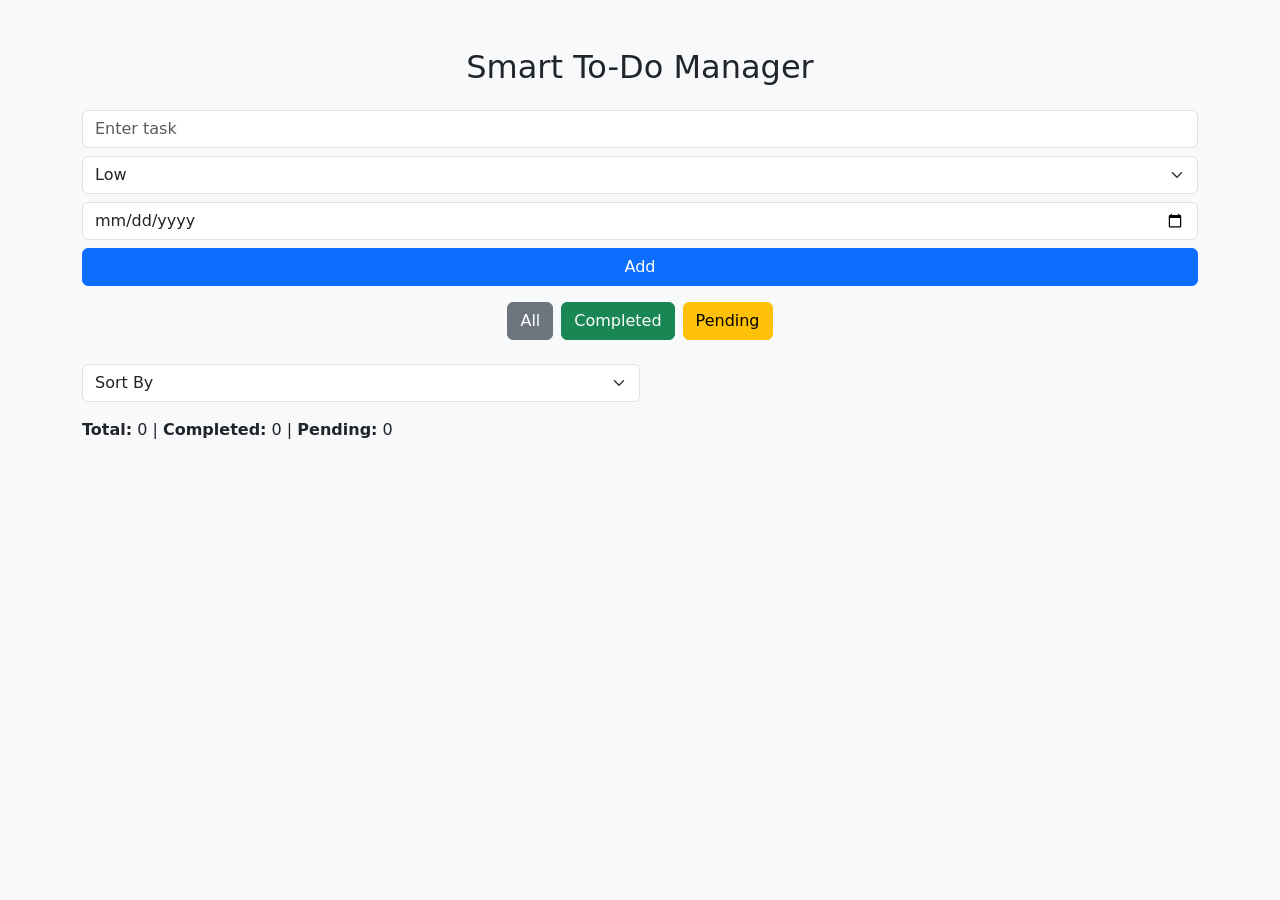
<file: Surprise_Test_Smart-To-Do/index.html>
<!DOCTYPE html>
<html lang="en">
<head>
  <meta charset="UTF-8">
  <title>Smart To-Do Manager</title>

  <link href="https://cdn.jsdelivr.net/npm/bootstrap@5.3.0/dist/css/bootstrap.min.css" rel="stylesheet">

  <style>
    .completed {
      text-decoration: line-through;
      color: gray;
    }

    .overdue {
      border: 2px solid red;
    }
  </style>
</head>
<body class="bg-light">

<div class="container py-5">
  <h2 class="text-center mb-4">Smart To-Do Manager</h2>

  <div class="row g-2 mb-3"> 
    <div class="justify-content-center d-flex ">
      <input type="text" id="taskInput" class="form-control" placeholder="Enter task">
    </div>
    <div class="justify-content-center d-flex">
      <select id="priorityInput" class="form-select">
        <option value="Low">Low</option>
        <option value="Medium">Medium</option>
        <option value="High">High</option>
      </select>
    </div>
    <div class="justify-content-center d-flex">
      <input type="date" id="dateInput" class="form-control">
    </div>
    <div class="justify-content-center d-flex">
      <button onclick="addTask()" class="btn btn-primary w-100">Add</button>
    </div>
  </div>

  <div class="d-flex gap-2 justify-content-center">
    <button class="btn btn-secondary" onclick="setFilter('all')">All</button>
    <button class="btn btn-success" onclick="setFilter('completed')">Completed</button>
    <button class="btn btn-warning" onclick="setFilter('pending')">Pending</button>
  </div><br>

  <div class="mb-3">
    <select id="sortSelect" class="form-select w-50">
      <option value="">Sort By</option>
      <option value="priority">Priority (High → Low)</option>
      <option value="deadline">Deadline (Nearest)</option>
    </select>
  </div>

  <div class="mb-3">
    <strong>Total:</strong> <span id="totalCount">0</span> |
    <strong>Completed:</strong> <span id="completedCount">0</span> |
    <strong>Pending:</strong> <span id="pendingCount">0</span>
  </div>

  <div id="taskList"></div>
</div>

<script>
let tasks = JSON.parse(localStorage.getItem("tasks")) || [];
let currentFilter = "all";

function debounce(func, delay) {
  let timeout;
  return function() {
    clearTimeout(timeout);
    timeout = setTimeout(() => func(), delay);
  };
}

const debouncedRender = debounce(renderTasks, 300);

function addTask() {
  const title = document.getElementById("taskInput").value.trim();
  const priority = document.getElementById("priorityInput").value;
  const deadline = document.getElementById("dateInput").value;

  if (!title) {
    alert("Task cannot be empty");
    return;
  }

  tasks.push({
    id: Date.now(),
    title,
    priority,
    deadline,
    completed: false
  });

  saveTasks();
  renderTasks();

  document.getElementById("taskInput").value = "";
}

function saveTasks() {
  localStorage.setItem("tasks", JSON.stringify(tasks));
}


function toggleTask(id) {
  tasks = tasks.map(t => t.id === id ? {...t, completed: !t.completed} : t);
  saveTasks();
  renderTasks();
}

function deleteTask(id) {
  tasks = tasks.filter(t => t.id !== id);
  saveTasks();
  renderTasks();
}

function setFilter(filter) {
  currentFilter = filter;
  debouncedRender();
}

function sortTasks(list) {
  const type = document.getElementById("sortSelect").value;

  if (type === "priority") {
    const priorityOrder = {High: 3, Medium: 2, Low: 1};
    return list.sort((a,b) => priorityOrder[b.priority] - priorityOrder[a.priority]);
  }

  if (type === "deadline") {
    return list.sort((a,b) => new Date(a.deadline) - new Date(b.deadline));
  }

  return list;
}

function renderTasks() {
  let filtered = [...tasks];

  if (currentFilter === "completed") {
    filtered = filtered.filter(t => t.completed);
  } else if (currentFilter === "pending") {
    filtered = filtered.filter(t => !t.completed);
  }

  filtered = sortTasks(filtered);

  const today = new Date().toISOString().split("T")[0];

  const list = document.getElementById("taskList");
  list.innerHTML = "";

  filtered.forEach(task => {
    const isOverdue = task.deadline && task.deadline < today;

    let badgeClass = {
      Low: "bg-success",
      Medium: "bg-warning",
      High: "bg-danger"
    }[task.priority];

    const div = document.createElement("div");
    div.className = `card mb-2 ${isOverdue ? "overdue" : ""}`;

    div.innerHTML = `
      <div class="card-body d-flex justify-content-between align-items-center">
        <div>
          <h5 class="${task.completed ? "completed" : ""}">${task.title}</h5>
          <span class="badge ${badgeClass}">${task.priority}</span>
          <small class="ms-2">${task.deadline || ""}</small>
        </div>

        <div>
          <button class="btn btn-sm btn-success me-2" onclick="toggleTask(${task.id})">
            ✔
          </button>
          <button class="btn btn-sm btn-danger" onclick="deleteTask(${task.id})">
            🗑
          </button>
        </div>
      </div>
    `;

    list.appendChild(div);
  });

  updateCounters();
}

function updateCounters() {
  document.getElementById("totalCount").innerText = tasks.length;
  document.getElementById("completedCount").innerText = tasks.filter(t => t.completed).length;
  document.getElementById("pendingCount").innerText = tasks.filter(t => !t.completed).length;
}

document.getElementById("sortSelect").addEventListener("change", renderTasks);

renderTasks();
</script>

</body>
</html>
</file>
